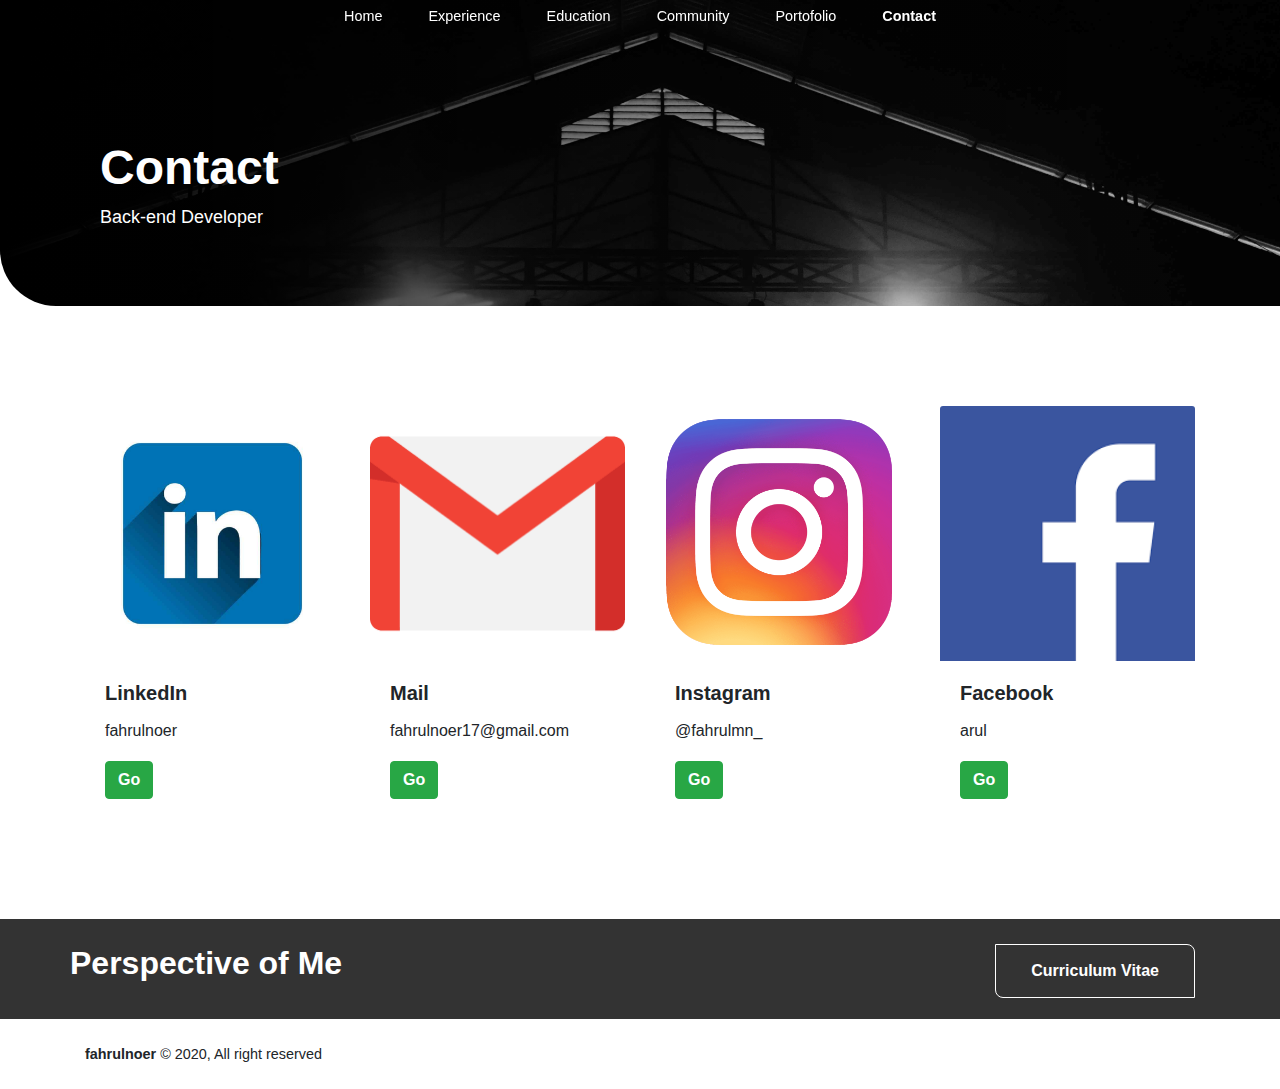
<file: contact.html>
<!DOCTYPE html>
<html lang="en">
    <head>
        <meta charset="utf-8">
        <meta name="viewport" content="width=device-width, initial-scale=1, shrink-to-fit=no">
        <meta name="description" content="">
        <meta name="author" content="">

        <title>Fahrul Noer | Developer</title>

        <!-- Bootstrap core CSS -->
        <link href="vendor/bootstrap/css/bootstrap.min.css" rel="stylesheet">

        <!-- Custom fonts for this template -->
        <link href="https://fonts.googleapis.com/css?family=Orbitron&display=swap" rel="stylesheet">

        <!-- Custom styles for this template -->
        <link href="css/agency.css" rel="stylesheet">
        <link rel="icon" href="/img/header.png">
    </head>
    <body id="page-top">
        
        <!-- Navigation -->
        <nav class="navbar navbar-expand-lg fixed-top" id="mainNav">
            <div class="container">
                <button class="navbar-toggler navbar-toggler-right" type="button" data-toggle="collapse" data-target="#navbarResponsive" aria-controls="navbarResponsive" aria-expanded="false" aria-label="Toggle navigation">
                    Menu
                    <i class="fas fa-bars"></i>
                </button>
                <div class="collapse navbar-collapse" id="navbarResponsive" style="margin-top: -10px">
                    <ul class="navbar-nav mx-auto">
                    <li class="nav-item">
                        <a class="nav-link js-scroll-trigger" href="index.html">Home</a>
                    </li>
                    <li class="nav-item">
                        <a class="nav-link js-scroll-trigger" href="experience.html">Experience</a>
                    </li>
                    <li class="nav-item">
                        <a class="nav-link js-scroll-trigger" href="education.html">Education</a>
                    </li>
                    <li class="nav-item">
                        <a class="nav-link js-scroll-trigger" href="community.html">Community</a>
                    </li>
                    <li class="nav-item">
                        <a class="nav-link js-scroll-trigger" href="portfolio/portofolio.html">Portofolio</a>
                    </li>
                    <li class="nav-item">
                        <a class="nav-link js-scroll-trigger active" href="contact.html">Contact</a>
                    </li>
                    </ul>
                </div>
            </div>
        </nav>

        <!-- Header -->
        <header class="secondhead">
            <div class="container">
            <div class="intro-text col-md-8">
                <div class="intro-heading">Contact</div>
                <div class="intro-desc">Back-end Developer</div>
                <!-- <a class="btn btn-primary btn-xl js-scroll-trigger" href="#services">Tell Me More</a> -->
            </div>
            </div>
        </header>

        <!-- experience -->
        <section class="page-section" id="about">
            <div class="container">
                <div class="row">
                    <div class="col" style="width: 18rem;">
                        <img src="./img/linkedin.jpg" class="card-img-top" alt="img">
                        <div class="card-body">
                            <h5 class="card-title">LinkedIn</h5>
                            <p class="card-text">fahrulnoer</p>
                            <a href="https://www.linkedin.com/in/fahrulnoer/" class="btn btn-success">Go</a>
                        </div>
                    </div>
                    <div class="col" style="width: 18rem;">
                        <img src="./img/gmail.png" class="card-img-top" alt="img">
                        <div class="card-body">
                            <h5 class="card-title">Mail</h5>
                            <p class="card-text">fahrulnoer17@gmail.com</p>
                            <a href="mailto:fahrulnoer17@gmail.com?Subject=subject text" class="btn btn-success">Go</a>
                        </div>
                    </div>
                    <div class="col" style="width: 18rem;">
                        <img src="./img/instagram.png" class="card-img-top" alt="img">
                        <div class="card-body">
                            <h5 class="card-title">Instagram</h5>
                            <p class="card-text">@fahrulmn_</p>
                            <a href="https://www.instagram.com/fahrulmn_/" class="btn btn-success">Go</a>
                        </div>
                    </div>
                    <div class="col" style="width: 18rem;">
                        <img src="./img/facebook.png" class="card-img-top" alt="img">
                        <div class="card-body">
                            <h5 class="card-title">Facebook</h5>
                            <p class="card-text">arul</p>
                            <a href="https://www.facebook.com/albaktari.77" class="btn btn-success">Go</a>
                        </div>
                    </div>
                </div>
            </div>
        </section>

        <!-- Footer -->
        <footer class="footer">
            <div class="footer-head">
                <div class="container">
                <div class="row">
                    <div class="col-md-6">
                    <div class="row">
                        <h2>Perspective of Me</h2>
                    </div>
                    </div>
                    <div class="col-md-6 tobeseller">
                        <a class="btn btn-secondary btn-xl js-scroll-trigger" target="_blank" href="https://drive.google.com/file/d/1erakBC2g-I8mdi00ixQcxDjEsG4sf7b4/view?usp=sharing">Curriculum Vitae</a>
                    </div>
                </div>
                </div>
            </div>
            <div class="container">
            <div class="row">
                <div class="col-md-6">
                <span class="copyright"><b>fahrulnoer</b> &copy; 2020, All right reserved</span>
                </div>
            </div>
            </div>
        </footer>

        <!-- Bootstrap core JavaScript -->
        <script src="vendor/jquery/jquery.min.js"></script>
        <script src="vendor/bootstrap/js/bootstrap.bundle.min.js"></script>

        <!-- Plugin JavaScript -->
        <script src="vendor/jquery-easing/jquery.easing.min.js"></script>

        <!-- Contact form JavaScript -->
        <script src="js/jqBootstrapValidation.js"></script>
        <script src="js/contact_me.js"></script>

        <!-- Custom scripts for this template -->
        <script src="js/agency.min.js"></script>
    </body>
</html>
</file>
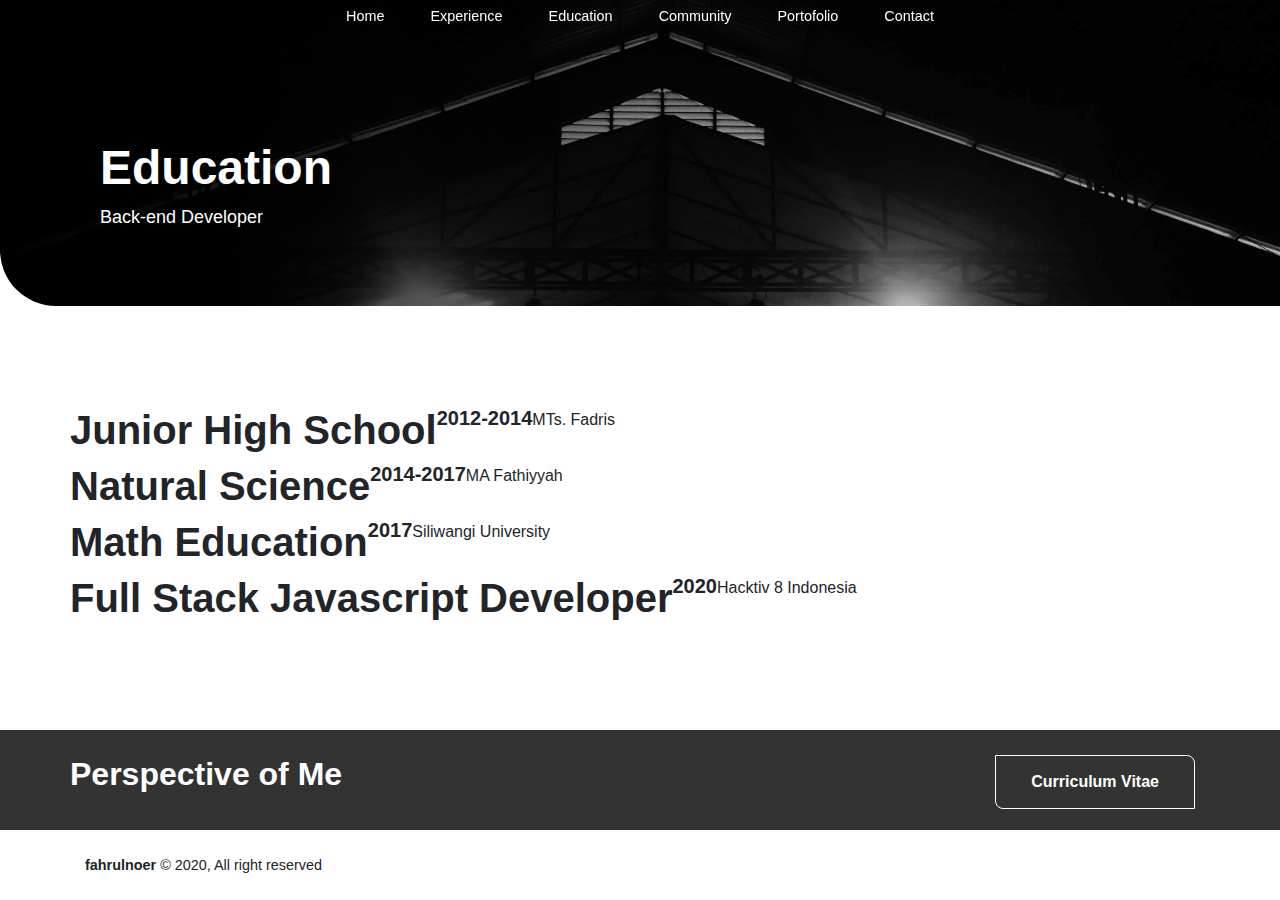
<file: education.html>
<!DOCTYPE html>
<html lang="en">
    <head>
        <meta charset="utf-8">
        <meta name="viewport" content="width=device-width, initial-scale=1, shrink-to-fit=no">
        <meta name="description" content="">
        <meta name="author" content="">

        <title>Fahrul Noer | Developer</title>

        <!-- Bootstrap core CSS -->
        <link href="vendor/bootstrap/css/bootstrap.min.css" rel="stylesheet">

        <!-- Custom fonts for this template -->
        <link href="https://fonts.googleapis.com/css?family=Orbitron&display=swap" rel="stylesheet">

        <!-- Custom styles for this template -->
        <link href="css/agency.css" rel="stylesheet">
        <link rel="icon" href="/img/header.png">
    </head>
    <body id="page-top">
        
        <!-- Navigation -->
        <nav class="navbar navbar-expand-lg fixed-top" id="mainNav">
            <div class="container">
                <button class="navbar-toggler navbar-toggler-right" type="button" data-toggle="collapse" data-target="#navbarResponsive" aria-controls="navbarResponsive" aria-expanded="false" aria-label="Toggle navigation">
                    Menu
                    <i class="fas fa-bars"></i>
                </button>
                <div class="collapse navbar-collapse" id="navbarResponsive" style="margin-top: -10px">
                    <ul class="navbar-nav mx-auto">
                    <li class="nav-item">
                        <a class="nav-link js-scroll-trigger" href="index.html">Home</a>
                    </li>
                    <li class="nav-item">
                        <a class="nav-link js-scroll-trigger" href="experience.html">Experience</a>
                    </li>
                    <li class="nav-item">
                        <a class="nav-link js-scroll-trigger active" href="education.html">Education</a>
                    </li>
                    <li class="nav-item">
                        <a class="nav-link js-scroll-trigger" href="community.html">Community</a>
                    </li>
                    <li class="nav-item">
                        <a class="nav-link js-scroll-trigger" href="portfolio/portofolio.html">Portofolio</a>
                    </li>
                    <li class="nav-item">
                        <a class="nav-link js-scroll-trigger" href="contact.html">Contact</a>
                    </li>
                    </ul>
                </div>
            </div>
        </nav>

        <!-- Header -->
        <header class="secondhead">
            <div class="container">
            <div class="intro-text col-md-8">
                <div class="intro-heading">Education</div>
                <div class="intro-desc">Back-end Developer</div>
                <!-- <a class="btn btn-primary btn-xl js-scroll-trigger" href="#services">Tell Me More</a> -->
            </div>
            </div>
        </header>

        <!-- experience -->
        <section class="page-section" id="about">
            <div class="container">
                <div class="row">
                    <h1>Junior High School</h1>
                    <h5>2012-2014</h5>
                    <p>MTs. Fadris</p>
                </div>
                <div class="row">
                    <h1>Natural Science</h1>
                    <h5>2014-2017</h5>
                    <p>MA Fathiyyah</p>
                </div>
                <div class="row">
                    <h1>Math Education</h1>
                    <h5>2017</h5>
                    <p>Siliwangi University</p>
                </div>
                <div class="row">
                    <h1>Full Stack Javascript Developer</h1>
                    <h5>2020</h5>
                    <p>Hacktiv 8 Indonesia</p>
                </div>
            </div>
        </section>

        <!-- Footer -->
        <footer class="footer">
            <div class="footer-head">
                <div class="container">
                <div class="row">
                    <div class="col-md-6">
                    <div class="row">
                        <h2>Perspective of Me</h2>
                    </div>
                    </div>
                    <div class="col-md-6 tobeseller">
                        <a class="btn btn-secondary btn-xl js-scroll-trigger" target="_blank" href="https://drive.google.com/file/d/1erakBC2g-I8mdi00ixQcxDjEsG4sf7b4/view?usp=sharing">Curriculum Vitae</a>
                    </div>
                </div>
                </div>
            </div>
            <div class="container">
            <div class="row">
                <div class="col-md-6">
                <span class="copyright"><b>fahrulnoer</b> &copy; 2020, All right reserved</span>
                </div>
            </div>
            </div>
        </footer>

        <!-- Bootstrap core JavaScript -->
        <script src="vendor/jquery/jquery.min.js"></script>
        <script src="vendor/bootstrap/js/bootstrap.bundle.min.js"></script>

        <!-- Plugin JavaScript -->
        <script src="vendor/jquery-easing/jquery.easing.min.js"></script>

        <!-- Contact form JavaScript -->
        <script src="js/jqBootstrapValidation.js"></script>
        <script src="js/contact_me.js"></script>

        <!-- Custom scripts for this template -->
        <script src="js/agency.min.js"></script>
    </body>
</html>
</file>
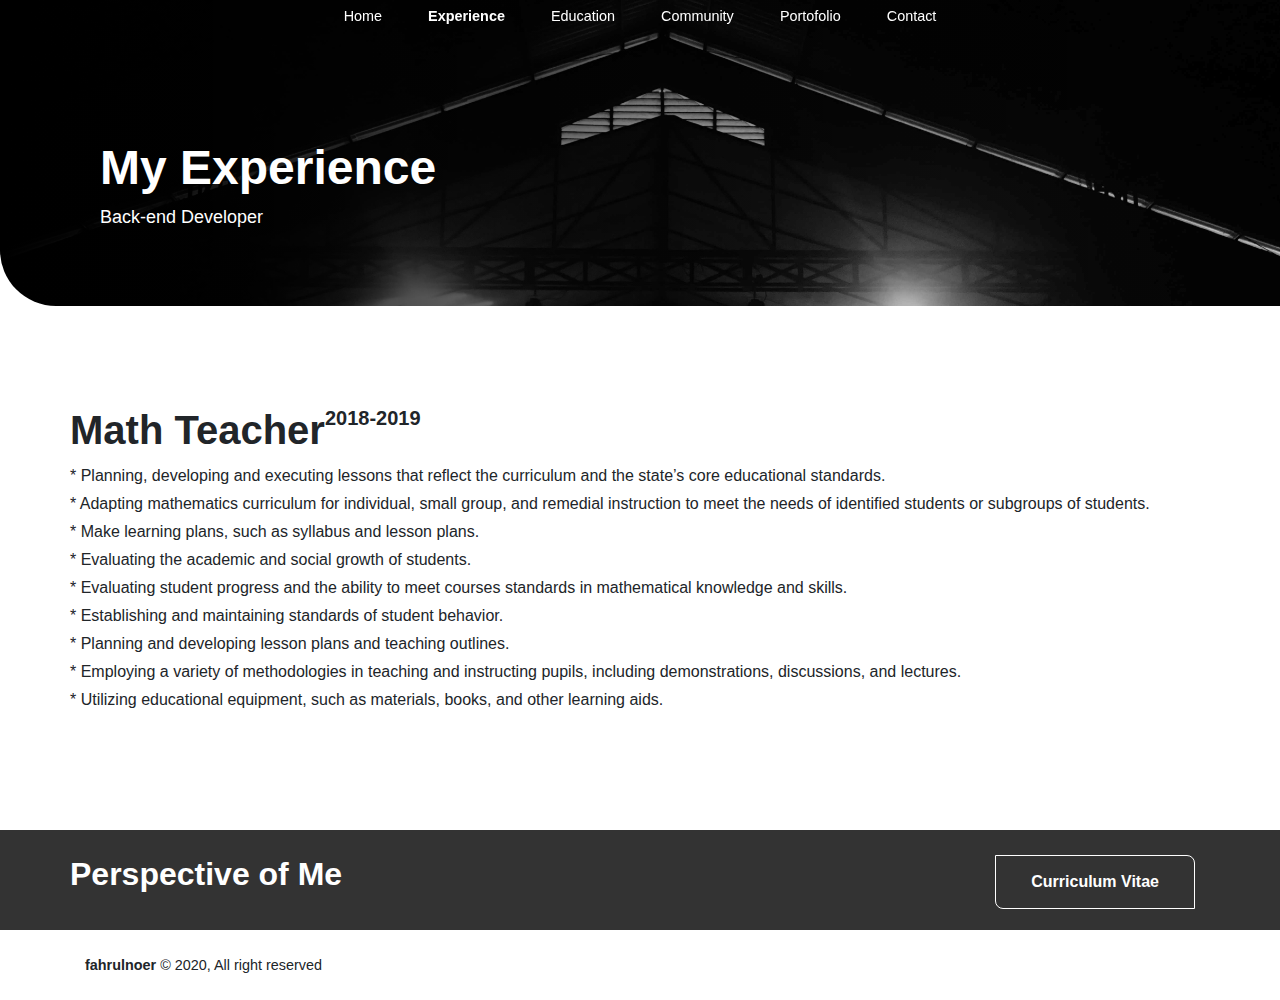
<file: experience.html>
<!DOCTYPE html>
<html lang="en">
    <head>
        <meta charset="utf-8">
        <meta name="viewport" content="width=device-width, initial-scale=1, shrink-to-fit=no">
        <meta name="description" content="">
        <meta name="author" content="">

        <title>Fahrul Noer | Developer</title>

        <!-- Bootstrap core CSS -->
        <link href="vendor/bootstrap/css/bootstrap.min.css" rel="stylesheet">

        <!-- Custom fonts for this template -->
        <link href="https://fonts.googleapis.com/css?family=Orbitron&display=swap" rel="stylesheet">

        <!-- Custom styles for this template -->
        <link href="css/agency.css" rel="stylesheet">
        <link rel="icon" href="/img/header.png">
    </head>
    <body id="page-top">
        
        <!-- Navigation -->
        <nav class="navbar navbar-expand-lg fixed-top" id="mainNav">
            <div class="container">
                <button class="navbar-toggler navbar-toggler-right" type="button" data-toggle="collapse" data-target="#navbarResponsive" aria-controls="navbarResponsive" aria-expanded="false" aria-label="Toggle navigation">
                    Menu
                    <i class="fas fa-bars"></i>
                </button>
                <div class="collapse navbar-collapse" id="navbarResponsive" style="margin-top: -10px">
                    <ul class="navbar-nav mx-auto">
                    <li class="nav-item">
                        <a class="nav-link js-scroll-trigger" href="index.html">Home</a>
                    </li>
                    <li class="nav-item">
                        <a class="nav-link js-scroll-trigger active" href="experience.html">Experience</a>
                    </li>
                    <li class="nav-item">
                        <a class="nav-link js-scroll-trigger" href="education.html">Education</a>
                    </li>
                    <li class="nav-item">
                        <a class="nav-link js-scroll-trigger" href="community.html">Community</a>
                    </li>
                    <li class="nav-item">
                        <a class="nav-link js-scroll-trigger" href="portfolio/portofolio.html">Portofolio</a>
                    </li>
                    <li class="nav-item">
                        <a class="nav-link js-scroll-trigger" href="contact.html">Contact</a>
                    </li>
                    </ul>
                </div>
            </div>
        </nav>

        <!-- Header -->
        <header class="secondhead">
            <div class="container">
            <div class="intro-text col-md-8">
                <div class="intro-heading">My Experience</div>
                <div class="intro-desc">Back-end Developer</div>
                <!-- <a class="btn btn-primary btn-xl js-scroll-trigger" href="#services">Tell Me More</a> -->
            </div>
            </div>
        </header>

        <!-- experience -->
        <section class="page-section" id="about">
            <div class="container">
                <div class="row">
                    <h1>Math Teacher</h1>
                    <h5>2018-2019</h5>
                    <p>
                        * Planning, developing and executing lessons that reﬂect the curriculum    and the state’s core educational standards.
                        <br>* Adapting mathematics curriculum for individual, small group, and remedial instruction to meet the needs of identiﬁed students or subgroups of students.
                        <br>* Make learning plans, such as syllabus and lesson plans.
                        <br>* Evaluating the academic and social growth of students.
                        <br>* Evaluating student progress and the ability to meet courses standards in mathematical knowledge and skills.
                        <br>* Establishing and maintaining standards of student behavior.
                        <br>* Planning and developing lesson plans and teaching outlines.
                        <br>* Employing a variety of methodologies in teaching and instructing pupils, including demonstrations, discussions, and lectures.
                        <br>* Utilizing educational equipment, such as materials, books, and other learning aids.
                    </p>
                </div>
            </div>
        </section>

        <!-- Footer -->
        <footer class="footer">
            <div class="footer-head">
                <div class="container">
                <div class="row">
                    <div class="col-md-6">
                    <div class="row">
                        <h2>Perspective of Me</h2>
                    </div>
                    </div>
                    <div class="col-md-6 tobeseller">
                        <a class="btn btn-secondary btn-xl js-scroll-trigger" target="_blank" href="https://drive.google.com/file/d/1erakBC2g-I8mdi00ixQcxDjEsG4sf7b4/view?usp=sharing">Curriculum Vitae</a>
                    </div>
                </div>
                </div>
            </div>
            <div class="container">
            <div class="row">
                <div class="col-md-6">
                <span class="copyright"><b>fahrulnoer</b> &copy; 2020, All right reserved</span>
                </div>
            </div>
            </div>
        </footer>

        <!-- Bootstrap core JavaScript -->
        <script src="vendor/jquery/jquery.min.js"></script>
        <script src="vendor/bootstrap/js/bootstrap.bundle.min.js"></script>

        <!-- Plugin JavaScript -->
        <script src="vendor/jquery-easing/jquery.easing.min.js"></script>

        <!-- Contact form JavaScript -->
        <script src="js/jqBootstrapValidation.js"></script>
        <script src="js/contact_me.js"></script>

        <!-- Custom scripts for this template -->
        <script src="js/agency.min.js"></script>
    </body>
</html>
</file>
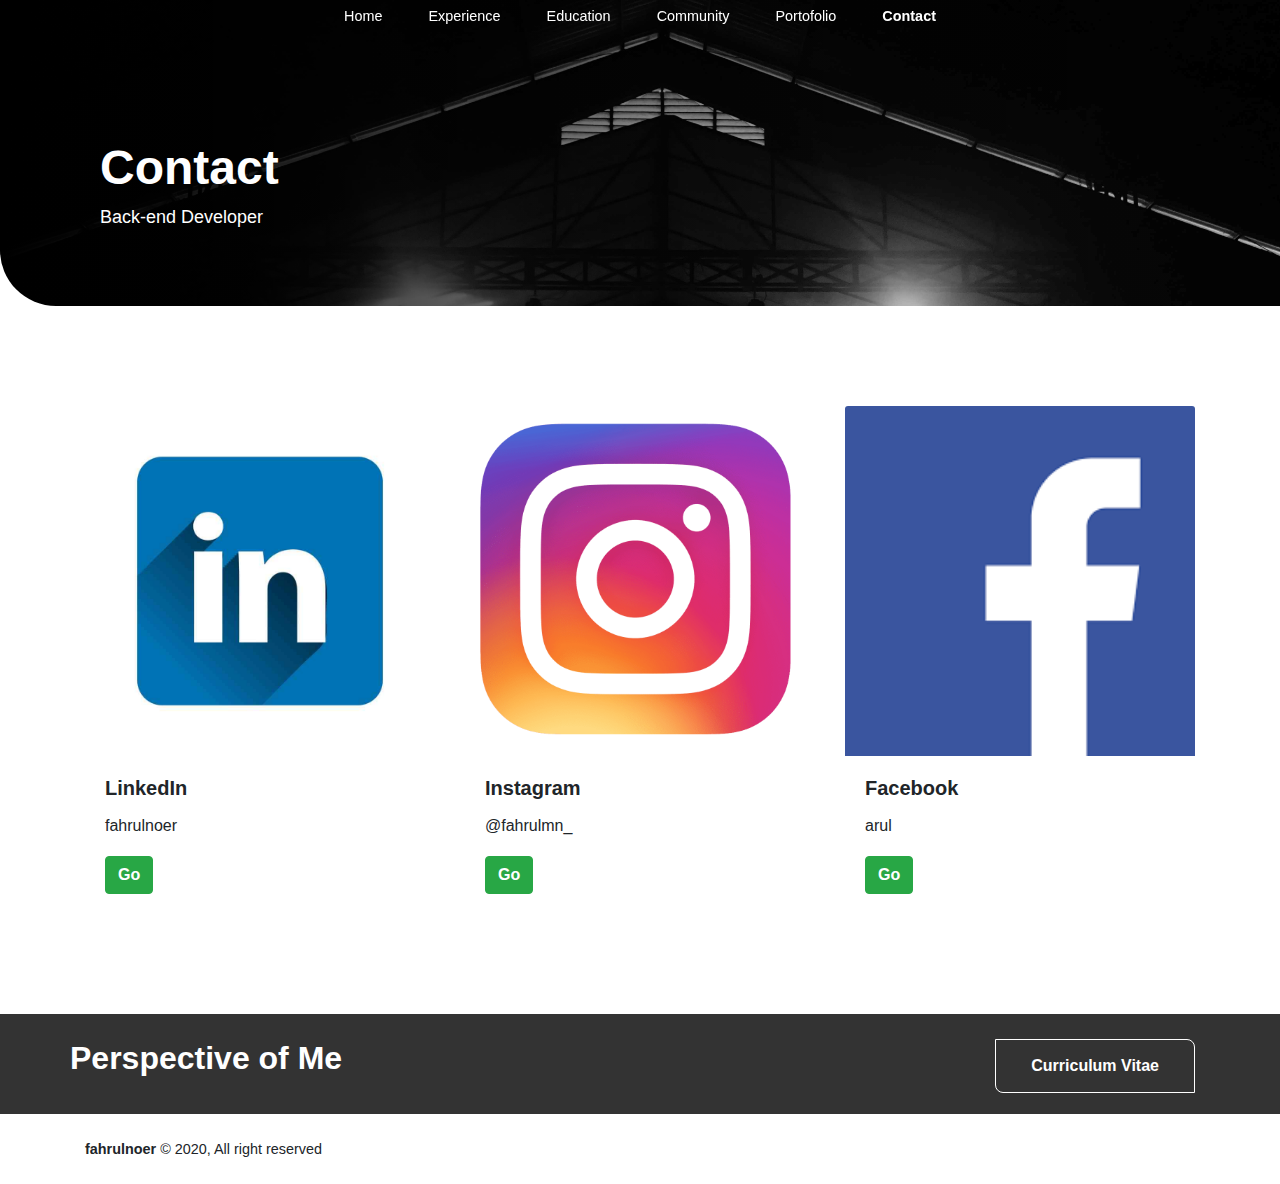
<file: public/contact.html>
<!DOCTYPE html>
<html lang="en">
    <head>
        <meta charset="utf-8">
        <meta name="viewport" content="width=device-width, initial-scale=1, shrink-to-fit=no">
        <meta name="description" content="">
        <meta name="author" content="">

        <title>Fahrul Noer | Developer</title>

        <!-- Bootstrap core CSS -->
        <link href="vendor/bootstrap/css/bootstrap.min.css" rel="stylesheet">

        <!-- Custom fonts for this template -->
        <link href="https://fonts.googleapis.com/css?family=Orbitron&display=swap" rel="stylesheet">

        <!-- Custom styles for this template -->
        <link href="css/agency.css" rel="stylesheet">
        <link rel="icon" href="/img/header.png">
    </head>
    <body id="page-top">
        
        <!-- Navigation -->
        <nav class="navbar navbar-expand-lg fixed-top" id="mainNav">
            <div class="container">
                <button class="navbar-toggler navbar-toggler-right" type="button" data-toggle="collapse" data-target="#navbarResponsive" aria-controls="navbarResponsive" aria-expanded="false" aria-label="Toggle navigation">
                    Menu
                    <i class="fas fa-bars"></i>
                </button>
                <div class="collapse navbar-collapse" id="navbarResponsive" style="margin-top: -10px">
                    <ul class="navbar-nav mx-auto">
                    <li class="nav-item">
                        <a class="nav-link js-scroll-trigger" href="index.html">Home</a>
                    </li>
                    <li class="nav-item">
                        <a class="nav-link js-scroll-trigger" href="experience.html">Experience</a>
                    </li>
                    <li class="nav-item">
                        <a class="nav-link js-scroll-trigger" href="education.html">Education</a>
                    </li>
                    <li class="nav-item">
                        <a class="nav-link js-scroll-trigger" href="community.html">Community</a>
                    </li>
                    <li class="nav-item">
                        <a class="nav-link js-scroll-trigger" href="portfolio/portofolio.html">Portofolio</a>
                    </li>
                    <li class="nav-item">
                        <a class="nav-link js-scroll-trigger active" href="contact.html">Contact</a>
                    </li>
                    </ul>
                </div>
            </div>
        </nav>

        <!-- Header -->
        <header class="secondhead">
            <div class="container">
            <div class="intro-text col-md-8">
                <div class="intro-heading">Contact</div>
                <div class="intro-desc">Back-end Developer</div>
                <!-- <a class="btn btn-primary btn-xl js-scroll-trigger" href="#services">Tell Me More</a> -->
            </div>
            </div>
        </header>

        <!-- experience -->
        <section class="page-section" id="about">
            <div class="container">
                <div class="row">
                    <div class="col" style="width: 18rem;">
                        <img src="./img/linkedin.jpg" class="card-img-top" alt="img">
                        <div class="card-body">
                            <h5 class="card-title">LinkedIn</h5>
                            <p class="card-text">fahrulnoer</p>
                            <a href="https://www.linkedin.com/in/fahrulnoer/" class="btn btn-success">Go</a>
                        </div>
                    </div>
                    <div class="col" style="width: 18rem;">
                        <img src="./img/instagram.png" class="card-img-top" alt="img">
                        <div class="card-body">
                            <h5 class="card-title">Instagram</h5>
                            <p class="card-text">@fahrulmn_</p>
                            <a href="https://www.instagram.com/fahrulmn_/" class="btn btn-success">Go</a>
                        </div>
                    </div>
                    <div class="col" style="width: 18rem;">
                        <img src="./img/facebook.png" class="card-img-top" alt="img">
                        <div class="card-body">
                            <h5 class="card-title">Facebook</h5>
                            <p class="card-text">arul</p>
                            <a href="https://www.facebook.com/albaktari.77" class="btn btn-success">Go</a>
                        </div>
                    </div>
                </div>
            </div>
        </section>

        <!-- Footer -->
        <footer class="footer">
            <div class="footer-head">
                <div class="container">
                <div class="row">
                    <div class="col-md-6">
                    <div class="row">
                        <h2>Perspective of Me</h2>
                    </div>
                    </div>
                    <div class="col-md-6 tobeseller">
                        <a class="btn btn-secondary btn-xl js-scroll-trigger" target="_blank" href="https://drive.google.com/file/d/1erakBC2g-I8mdi00ixQcxDjEsG4sf7b4/view?usp=sharing">Curriculum Vitae</a>
                    </div>
                </div>
                </div>
            </div>
            <div class="container">
            <div class="row">
                <div class="col-md-6">
                <span class="copyright"><b>fahrulnoer</b> &copy; 2020, All right reserved</span>
                </div>
            </div>
            </div>
        </footer>

        <!-- Bootstrap core JavaScript -->
        <script src="vendor/jquery/jquery.min.js"></script>
        <script src="vendor/bootstrap/js/bootstrap.bundle.min.js"></script>

        <!-- Plugin JavaScript -->
        <script src="vendor/jquery-easing/jquery.easing.min.js"></script>

        <!-- Contact form JavaScript -->
        <script src="js/jqBootstrapValidation.js"></script>
        <script src="js/contact_me.js"></script>

        <!-- Custom scripts for this template -->
        <script src="js/agency.min.js"></script>
    </body>
</html>
</file>
<file: css/agency.css>
/*!
 * Start Bootstrap - Agency v5.2.2 (https://startbootstrap.com/template-overviews/agency)
 * Copyright 2013-2019 Start Bootstrap
 * Licensed under MIT (https://github.com/BlackrockDigital/startbootstrap-agency/blob/master/LICENSE)
 */

body {
  overflow-x: hidden;
  font-family: 'Roboto Slab', -apple-system, BlinkMacSystemFont, 'Segoe UI', Roboto, 'Helvetica Neue', Arial, sans-serif, 'Apple Color Emoji', 'Segoe UI Emoji', 'Segoe UI Symbol', 'Noto Color Emoji';
}

p {
  line-height: 1.75;
}

a {
  color: #d9d9d9;
}

a:hover {
  color: #F8D642;
}

.text-primary {
  color: #d9d9d9 !important;
}

h1,
h2,
h3,
h4,
h5,
h6 {
  font-weight: 700;
  font-family: 'Montserrat', -apple-system, BlinkMacSystemFont, 'Segoe UI', Roboto, 'Helvetica Neue', Arial, sans-serif, 'Apple Color Emoji', 'Segoe UI Emoji', 'Segoe UI Symbol', 'Noto Color Emoji';
}

.page-section {
  padding: 100px 0;
}

.page-section h2.section-heading {
  font-size: 48px;
  margin-top: 0;
  margin-bottom: 8px;
  color: #262626;
}

.page-section h3.section-subheading {
  font-size: 18px;
  font-weight: normal;
  font-style: normal;
  text-transform: none;
  line-height: 1.5;
  color: #858585;
  margin-bottom: 56px;
  font-family: 'Montserrat', -apple-system, BlinkMacSystemFont, 'Segoe UI', Roboto, 'Helvetica Neue', Arial, sans-serif, 'Apple Color Emoji', 'Segoe UI Emoji', 'Segoe UI Symbol', 'Noto Color Emoji';
}

.page-section h3.section-subheading.left {
  text-align: left;
}

.vertical-center {
  display: flex;
  justify-content: center;
  flex-direction: column;
}

.line-right {
  display: flex;
  justify-content: flex-end;
}

.line-left {
  display: flex;
}

@media (min-width: 768px) {
  section {
    padding: 150px 0;
  }
}

::-moz-selection {
  background: #d9d9d9;
  text-shadow: none;
}

::selection {
  background: #d9d9d9;
  text-shadow: none;
}

img::-moz-selection {
  background: transparent;
}

img::selection {
  background: transparent;
}

img::-moz-selection {
  background: transparent;
}

.btn {
  font-family: 'Montserrat', -apple-system, BlinkMacSystemFont, 'Segoe UI', Roboto, 'Helvetica Neue', Arial, sans-serif, 'Apple Color Emoji', 'Segoe UI Emoji', 'Segoe UI Symbol', 'Noto Color Emoji';
  font-weight: 700;
}

.btn-xl {
  font-size: 16px;
  padding: 14px 35px;
  border-radius: 0;
  border-top-right-radius: 8px;
  border-bottom-left-radius: 8px;
}


.btn-primary {
  color: #fff;
  background-color: #d9d9d9;
  border-color: #d9d9d9;
}

.btn-primary:active, .btn-primary:focus, .btn-primary:hover {
  background-color: #fec810 !important;
  border-color: #fec810 !important;
  color: white;
}

.btn-primary:active, .btn-primary:focus {
  box-shadow: 0 0 0 0.2rem rgba(254, 209, 55, 0.5) !important;
}

.btn-secondary {
  color: #ffffff;
  background-color: transparent;
  border-color: #ffffff;
}

.btn-secondary:active, .btn-secondary:focus, .btn-secondary:hover {
  background-color: #fec810 !important;
  border-color: #fec810 !important;
  color: white;
}

.btn-secondary:active, .btn-secondary:focus {
  box-shadow: 0 0 0 0.2rem rgba(254, 209, 55, 0.5) !important;
}

#mainNav {
  background-color: #212529;
}

#mainNav .navbar-toggler {
  font-size: 12px;
  right: 0;
  padding: 13px;
  text-transform: uppercase;
  color: white;
  border: 0;
  background-color: #000000;
  font-family: 'Montserrat', -apple-system, BlinkMacSystemFont, 'Segoe UI', Roboto, 'Helvetica Neue', Arial, sans-serif, 'Apple Color Emoji', 'Segoe UI Emoji', 'Segoe UI Symbol', 'Noto Color Emoji';
}

#mainNav .navbar-brand {
  color: #d9d9d9;
  font-family: 'Kaushan Script', -apple-system, BlinkMacSystemFont, 'Segoe UI', Roboto, 'Helvetica Neue', Arial, sans-serif, 'Apple Color Emoji', 'Segoe UI Emoji', 'Segoe UI Symbol', 'Noto Color Emoji';
  padding-top: 0;
}

#mainNav .navbar-brand.active, #mainNav .navbar-brand:active, #mainNav .navbar-brand:focus, #mainNav .navbar-brand:hover {
  color: #fec503;
}

#mainNav .navbar-nav .nav-item .nav-link {
  font-size: 90%;
  font-weight: normal;
  padding: 0.75em 0;
  letter-spacing: normal;
  color: white;
  font-family: 'Montserrat', -apple-system, BlinkMacSystemFont, 'Segoe UI', Roboto, 'Helvetica Neue', Arial, sans-serif, 'Apple Color Emoji', 'Segoe UI Emoji', 'Segoe UI Symbol', 'Noto Color Emoji';
}

#mainNav .navbar-nav .nav-item .nav-link.active, #mainNav .navbar-nav .nav-item .nav-link:hover {
  font-weight: bold; 
}

#mainNav.navbar-shrink .navbar-nav .nav-item .nav-link.active, #mainNav .navbar-nav .nav-item .nav-link:hover {
  border-top: 2px solid #d9d9d9;
  padding-top: 10px;
}

#mainNav.navbar-shrink .navbar-nav .nav-item .nav-link {
  color: white;
}

@media (min-width: 992px) {
  #mainNav {
    padding-top: 0px;
    padding-bottom: 25px;
    transition: padding-top 0.3s, padding-bottom 0.3s;
    border: none;
    background-color: transparent;
  }
  #mainNav .navbar-brand {
    font-size: 1.75em;
    transition: all 0.3s;
  }
  #mainNav .navbar-nav .nav-item .nav-link {
    padding: 1.1em 1.6em !important;
  }
  #mainNav.navbar-shrink {
    padding-top: 0;
    padding-bottom: 0;
    background-color: #212529;
    box-shadow: 0 10px 46px 0 rgba(0, 0, 0, 0.08);
  }
  #mainNav.navbar-shrink .navbar-brand {
    font-size: 1.25em;
    margin-bottom: -12px;
    /* padding: 0 0 12px 0; */
  }
}

header.masthead {
  height: 800px;
  color: white;
  background-image: linear-gradient(to left, rgba(0, 0, 0, 0), #000000), url("../img/About\ The\ Stage.png");
  background-repeat: no-repeat;
  background-attachment: scroll;
  background-position: center center;
  background-size: cover;
  border-bottom-left-radius: 100px;
}

header.masthead .intro-text {
  text-align: center;
  padding-top: 150px;
}

header.masthead .intro-text .intro-lead-in {
  font-size: 22px;
  font-style: italic;
  line-height: 22px;
  margin-bottom: 25px;
  font-family: 'Droid Serif', -apple-system, BlinkMacSystemFont, 'Segoe UI', Roboto, 'Helvetica Neue', Arial, sans-serif, 'Apple Color Emoji', 'Segoe UI Emoji', 'Segoe UI Symbol', 'Noto Color Emoji';
}

header.masthead .intro-text .intro-desc {
  font-size: 18px;
  font-style: normal;
  line-height: 1.5;
  margin-bottom: 48px;
  font-family: 'Montserrat', -apple-system, BlinkMacSystemFont, 'Segoe UI', Roboto, 'Helvetica Neue', Arial, sans-serif, 'Apple Color Emoji', 'Segoe UI Emoji', 'Segoe UI Symbol', 'Noto Color Emoji';
}

header.masthead .intro-text .intro-heading {
  font-size: 50px;
  font-weight: 700;
  margin-bottom: 25px;
  font-family: 'Montserrat', -apple-system, BlinkMacSystemFont, 'Segoe UI', Roboto, 'Helvetica Neue', Arial, sans-serif, 'Apple Color Emoji', 'Segoe UI Emoji', 'Segoe UI Symbol', 'Noto Color Emoji';
}

@media (min-width: 768px) {
  header.masthead .intro-text {
    padding-top: 300px;
    padding-bottom: 200px;
  }
  header.masthead .intro-text .intro-lead-in {
    font-size: 40px;
    font-style: italic;
    line-height: 40px;
    margin-bottom: 25px;
    font-family: 'Droid Serif', -apple-system, BlinkMacSystemFont, 'Segoe UI', Roboto, 'Helvetica Neue', Arial, sans-serif, 'Apple Color Emoji', 'Segoe UI Emoji', 'Segoe UI Symbol', 'Noto Color Emoji';
  }
  header.masthead .intro-text .intro-desc {
    font-size: 18px;
    font-style: normal;
    line-height: 1.5;
    margin-bottom: 48px;
    font-family: 'Montserrat', -apple-system, BlinkMacSystemFont, 'Segoe UI', Roboto, 'Helvetica Neue', Arial, sans-serif, 'Apple Color Emoji', 'Segoe UI Emoji', 'Segoe UI Symbol', 'Noto Color Emoji';
  }
  header.masthead .intro-text .intro-heading {
    font-size: 48px;
    font-weight: bold;
    line-height: normal;
    font-family: 'Montserrat', -apple-system, BlinkMacSystemFont, 'Segoe UI', Roboto, 'Helvetica Neue', Arial, sans-serif, 'Apple Color Emoji', 'Segoe UI Emoji', 'Segoe UI Symbol', 'Noto Color Emoji';
  }
}

header.secondhead {
  height: 306px;
  padding-top: 132px;
  color: white;
  background-image: linear-gradient(to left, rgba(0, 0, 0, 0), #000000), url("../img/header.png");
  background-repeat: no-repeat;
  background-size: cover;
  border-bottom-left-radius: 56px;
}

header.masthead .intro-text .intro-lead-in {
  font-size: 22px;
  font-style: italic;
  line-height: 22px;
  margin-bottom: 25px;
  font-family: 'Droid Serif', -apple-system, BlinkMacSystemFont, 'Segoe UI', Roboto, 'Helvetica Neue', Arial, sans-serif, 'Apple Color Emoji', 'Segoe UI Emoji', 'Segoe UI Symbol', 'Noto Color Emoji';
}

header.secondhead .intro-text .intro-desc {
  text-align: left;
  font-size: 18px;
  font-style: normal;
  line-height: 1.5;
  margin-bottom: 48px;
  font-family: 'Montserrat', -apple-system, BlinkMacSystemFont, 'Segoe UI', Roboto, 'Helvetica Neue', Arial, sans-serif, 'Apple Color Emoji', 'Segoe UI Emoji', 'Segoe UI Symbol', 'Noto Color Emoji';
}

header.secondhead .intro-text .intro-heading {
  font-size: 48px;
  font-weight: 700;
  text-align: left;
  font-family: 'Montserrat', -apple-system, BlinkMacSystemFont, 'Segoe UI', Roboto, 'Helvetica Neue', Arial, sans-serif, 'Apple Color Emoji', 'Segoe UI Emoji', 'Segoe UI Symbol', 'Noto Color Emoji';
}

.service-heading {
  margin: 15px 0;
  text-transform: none;
}

#about h2.section-heading {
  text-align: left;
}

#menu .menu-item {
  right: 0;
  margin: 0 0 15px;
  border-top-right-radius: 8px;
  border-bottom-left-radius: 8px;
}

#menu .menu-item .menu-link {
  position: relative;
  display: block;
  max-width: 400px;
  margin: 0 auto;
  cursor: pointer;
}

#menu .menu-item .menu-link .menu-hover {
  position: absolute;
  width: 100%;
  height: 100%;
  transition: all ease 0.5s;
  opacity: 0;
  background: #F8D642;
  border-top-right-radius: 18px;
  border-bottom-left-radius: 18px;
}

#menu .menu-item .menu-link .menu-hover:hover {
  opacity: 1;
}

#menu .menu-item .menu-link .menu-hover .menu-hover-content {
  font-size: 20px;
  position: absolute;
  top: 50%;
  width: 100%;
  height: 20px;
  margin-top: -12px;
  text-align: center;
  color: white;
}

#menu .menu-item .menu-link .menu-hover .menu-hover-content i {
  margin-top: -12px;
}

#menu .menu-item .menu-link .menu-hover .menu-hover-content h3,
#menu .menu-item .menu-link .menu-hover .menu-hover-content h4 {
  margin: 0;
}

#menu .menu-item .menu-caption {
  max-width: 400px;
  margin: 0 auto;
  padding: 25px;
  text-align: center;
}

#menu .menu-item .menu-caption h4 {
  margin: 0;
  text-transform: none;
}

#menu .menu-item .menu-caption p {
  font-size: 14px;
  margin: 0;
  color: #858585;
  font-family: 'Montserrat', -apple-system, BlinkMacSystemFont, 'Segoe UI', Roboto, 'Helvetica Neue', Arial, sans-serif, 'Apple Color Emoji', 'Segoe UI Emoji', 'Segoe UI Symbol', 'Noto Color Emoji';
}

#menu * {
  z-index: 2;
}

@media (min-width: 767px) {
  #menu .menu-item {
    margin: 0 0 30px;
  }
}

.menu-modal .modal-dialog {
  margin: 1rem;
  max-width: 100vw;
}

.menu-modal .modal-content {
  padding: 100px 0;
  text-align: center;
}

.menu-modal .modal-content h2 {
  font-size: 3em;
  margin-bottom: 15px;
}

.menu-modal .modal-content p {
  margin-bottom: 30px;
}

.menu-modal .modal-content p.item-intro {
  font-size: 16px;
  font-style: italic;
  margin: 20px 0 30px;
  font-family: 'Droid Serif', -apple-system, BlinkMacSystemFont, 'Segoe UI', Roboto, 'Helvetica Neue', Arial, sans-serif, 'Apple Color Emoji', 'Segoe UI Emoji', 'Segoe UI Symbol', 'Noto Color Emoji';
}

.menu-modal .modal-content ul.list-inline {
  margin-top: 0;
  margin-bottom: 30px;
}

.menu-modal .modal-content img {
  margin-bottom: 30px;
}

.menu-modal .modal-content button {
  cursor: pointer;
}

.menu-modal .close-modal {
  position: absolute;
  top: 25px;
  right: 25px;
  width: 75px;
  height: 75px;
  cursor: pointer;
  background-color: transparent;
}

.menu-modal .close-modal:hover {
  opacity: 0.3;
}

.menu-modal .close-modal .lr {
  /* Safari and Chrome */
  z-index: 1051;
  width: 1px;
  height: 75px;
  margin-left: 35px;
  /* IE 9 */
  transform: rotate(45deg);
  background-color: #212529;
}

.menu-modal .close-modal .lr .rl {
  /* Safari and Chrome */
  z-index: 1052;
  width: 1px;
  height: 75px;
  /* IE 9 */
  transform: rotate(90deg);
  background-color: #212529;
}

.menu-image {
  border-top-right-radius: 18px;
  border-bottom-left-radius: 18px;
}

#store {
  padding: 0 !important;
}

#store .store-item {
  color: #fff;
  padding: 145px 80px 30px 249px;
  background-image: linear-gradient(to left, rgba(0, 0, 0, 0), #000000), url("../img/store/store1.png");
  background-repeat: no-repeat;
  background-size: cover;
  margin: 8px;
}

#store .store-item p {
  font-size: 16px;
  font-family: 'Montserrat', -apple-system, BlinkMacSystemFont, 'Segoe UI', Roboto, 'Helvetica Neue', Arial, sans-serif, 'Apple Color Emoji', 'Segoe UI Emoji', 'Segoe UI Symbol', 'Noto Color Emoji';
  margin-bottom: 35px;
}

#store .store-item .store-button {
  text-align: right;
}

#store .store-item a {
  font-family: 'Montserrat', -apple-system, BlinkMacSystemFont, 'Segoe UI', Roboto, 'Helvetica Neue', Arial, sans-serif, 'Apple Color Emoji', 'Segoe UI Emoji', 'Segoe UI Symbol', 'Noto Color Emoji';
  font-weight: bold;
}

.row.no-gutters {
  margin-right: 0;
  margin-left: 0;

  & > [class^="col-"],
  & > [class*=" col-"] {
    padding-right: 0;
    padding-left: 0;
  }
}

.timeline {
  position: relative;
  padding: 0;
  list-style: none;
}

.timeline:before {
  position: absolute;
  top: 0;
  bottom: 0;
  left: 40px;
  width: 2px;
  margin-left: -1.5px;
  content: '';
  background-color: #e9ecef;
}

.timeline > li {
  position: relative;
  min-height: 50px;
  margin-bottom: 50px;
}

.timeline > li:after, .timeline > li:before {
  display: table;
  content: ' ';
}

.timeline > li:after {
  clear: both;
}

.timeline > li .timeline-panel {
  position: relative;
  float: right;
  width: 100%;
  padding: 0 20px 0 100px;
  text-align: left;
}

.timeline > li .timeline-panel:before {
  right: auto;
  left: -15px;
  border-right-width: 15px;
  border-left-width: 0;
}

.timeline > li .timeline-panel:after {
  right: auto;
  left: -14px;
  border-right-width: 14px;
  border-left-width: 0;
}

.timeline > li .timeline-image {
  position: absolute;
  z-index: 100;
  left: 0;
  width: 80px;
  height: 80px;
  margin-left: 0;
  text-align: center;
  color: white;
  border: 7px solid #e9ecef;
  border-radius: 100%;
  background-color: #d9d9d9;
}

.timeline > li .timeline-image h4 {
  font-size: 10px;
  line-height: 14px;
  margin-top: 12px;
}

.timeline > li.timeline-inverted > .timeline-panel {
  float: right;
  padding: 0 20px 0 100px;
  text-align: left;
}

.timeline > li.timeline-inverted > .timeline-panel:before {
  right: auto;
  left: -15px;
  border-right-width: 15px;
  border-left-width: 0;
}

.timeline > li.timeline-inverted > .timeline-panel:after {
  right: auto;
  left: -14px;
  border-right-width: 14px;
  border-left-width: 0;
}

.timeline > li:last-child {
  margin-bottom: 0;
}

.timeline .timeline-heading h4 {
  margin-top: 0;
  color: inherit;
}

.timeline .timeline-heading h4.subheading {
  text-transform: none;
}

.timeline .timeline-body > ul,
.timeline .timeline-body > p {
  margin-bottom: 0;
}

@media (min-width: 768px) {
  .timeline:before {
    left: 50%;
  }
  .timeline > li {
    min-height: 100px;
    margin-bottom: 100px;
  }
  .timeline > li .timeline-panel {
    float: left;
    width: 41%;
    padding: 0 20px 20px 30px;
    text-align: right;
  }
  .timeline > li .timeline-image {
    left: 50%;
    width: 100px;
    height: 100px;
    margin-left: -50px;
  }
  .timeline > li .timeline-image h4 {
    font-size: 13px;
    line-height: 18px;
    margin-top: 16px;
  }
  .timeline > li.timeline-inverted > .timeline-panel {
    float: right;
    padding: 0 30px 20px 20px;
    text-align: left;
  }
}

@media (min-width: 992px) {
  .timeline > li {
    min-height: 150px;
  }
  .timeline > li .timeline-panel {
    padding: 0 20px 20px;
  }
  .timeline > li .timeline-image {
    width: 150px;
    height: 150px;
    margin-left: -75px;
  }
  .timeline > li .timeline-image h4 {
    font-size: 18px;
    line-height: 26px;
    margin-top: 30px;
  }
  .timeline > li.timeline-inverted > .timeline-panel {
    padding: 0 20px 20px;
  }
}

@media (min-width: 1200px) {
  .timeline > li {
    min-height: 170px;
  }
  .timeline > li .timeline-panel {
    padding: 0 20px 20px 100px;
  }
  .timeline > li .timeline-image {
    width: 170px;
    height: 170px;
    margin-left: -85px;
  }
  .timeline > li .timeline-image h4 {
    margin-top: 40px;
  }
  .timeline > li.timeline-inverted > .timeline-panel {
    padding: 0 100px 20px 20px;
  }
}

.team-member {
  margin-bottom: 50px;
  text-align: center;
}

.team-member img {
  width: 225px;
  height: 225px;
  border: 7px solid rgba(0, 0, 0, 0.1);
}

.team-member h4 {
  margin-top: 25px;
  margin-bottom: 0;
  text-transform: none;
}

.team-member p {
  margin-top: 0;
}

section#contact {
  background-color: #212529;
  background-image: url("../img/map-image.png");
  background-repeat: no-repeat;
  background-position: center;
}

section#contact .section-heading {
  color: #fff;
}

section#contact .form-group {
  margin-bottom: 25px;
}

section#contact .form-group input,
section#contact .form-group textarea {
  padding: 20px;
}

section#contact .form-group input.form-control {
  height: auto;
}

section#contact .form-group textarea.form-control {
  height: 248px;
}

section#contact .form-control:focus {
  border-color: #d9d9d9;
  box-shadow: none;
}

section#contact ::-webkit-input-placeholder {
  font-weight: 700;
  color: #ced4da;
  font-family: 'Montserrat', -apple-system, BlinkMacSystemFont, 'Segoe UI', Roboto, 'Helvetica Neue', Arial, sans-serif, 'Apple Color Emoji', 'Segoe UI Emoji', 'Segoe UI Symbol', 'Noto Color Emoji';
}

section#contact :-moz-placeholder {
  font-weight: 700;
  color: #ced4da;
  font-family: 'Montserrat', -apple-system, BlinkMacSystemFont, 'Segoe UI', Roboto, 'Helvetica Neue', Arial, sans-serif, 'Apple Color Emoji', 'Segoe UI Emoji', 'Segoe UI Symbol', 'Noto Color Emoji';
}

section#contact ::-moz-placeholder {
  font-weight: 700;
  color: #ced4da;
  font-family: 'Montserrat', -apple-system, BlinkMacSystemFont, 'Segoe UI', Roboto, 'Helvetica Neue', Arial, sans-serif, 'Apple Color Emoji', 'Segoe UI Emoji', 'Segoe UI Symbol', 'Noto Color Emoji';
}

section#contact :-ms-input-placeholder {
  font-weight: 700;
  color: #ced4da;
  font-family: 'Montserrat', -apple-system, BlinkMacSystemFont, 'Segoe UI', Roboto, 'Helvetica Neue', Arial, sans-serif, 'Apple Color Emoji', 'Segoe UI Emoji', 'Segoe UI Symbol', 'Noto Color Emoji';
}

.footer {
  padding: 0px;
}

.footer .footer-head {
  background-color: #333;
  padding-top: 25px;
  height: 100px;
  color: #fff;
}

.footer .footer-head span{
  width: 100px;
  height: 138px;
  line-height: 0.9;
  margin-left: -50px;
  font-size: 200px;
  font-weight: bold;
  color: #ffffff;
  opacity: 0.15;
  font-family: 'Montserrat', -apple-system, BlinkMacSystemFont, 'Segoe UI', Roboto, 'Helvetica Neue', Arial, sans-serif, 'Apple Color Emoji', 'Segoe UI Emoji', 'Segoe UI Symbol', 'Noto Color Emoji';
}

.footer .footer-head h1{
  margin-top: 45px;
  margin-left: -60px;
  font-size: 40px;
  font-family: 'Montserrat', -apple-system, BlinkMacSystemFont, 'Segoe UI', Roboto, 'Helvetica Neue', Arial, sans-serif, 'Apple Color Emoji', 'Segoe UI Emoji', 'Segoe UI Symbol', 'Noto Color Emoji';
}

.footer .footer-head .tobeseller {
  margin: auto;
  text-align: right;
}

.footer span.copyright {
  font-size: 90%;
  line-height: 70px;
  text-transform: none;
  font-family: 'Montserrat', -apple-system, BlinkMacSystemFont, 'Segoe UI', Roboto, 'Helvetica Neue', Arial, sans-serif, 'Apple Color Emoji', 'Segoe UI Emoji', 'Segoe UI Symbol', 'Noto Color Emoji';
}

.footer ul.quicklinks {
  font-size: 90%;
  line-height: 40px;
  margin-bottom: 0;
  text-transform: none;
  font-family: 'Montserrat', -apple-system, BlinkMacSystemFont, 'Segoe UI', Roboto, 'Helvetica Neue', Arial, sans-serif, 'Apple Color Emoji', 'Segoe UI Emoji', 'Segoe UI Symbol', 'Noto Color Emoji';
}

ul.social-buttons {
  text-align: right;
  margin-bottom: 0;
}

ul.social-buttons li a {
  font-size: 15px;
  line-height: 50px;
  width: 30px;
  height: 30px;
  transition: all 0.3s;
  color: #212529;
  outline: none;
}

ul.social-buttons li a:active, ul.social-buttons li a:focus, ul.social-buttons li a:hover {
  background-color: #d9d9d9;
}

.story {
  width: 1180px;
  height: 1770px;
  margin-left: 130px;
  margin-right: 130px;
}

.story-seller h4 {
  color: white;
  background-color: #d9d9d9;
  width: fit-content;
  padding: 10px;
}

.story-seller-img img{
  width: 555px;
  height: 590px;
}

.story-seller {
  margin: 50px;
}

/* .gallery {
  margin: 0px;
}

.gallery-potrait {
  margin: 0%;
} */

.gallery-cont {
  width: 1440px;
  margin: 0%;
}

.gallery-row {
  width: max-content;
  padding: 10px;
  margin: 0%;
}

.gallery img {
  width: 450px;
  height: 250px;
}

.gallery-potrait img {
  width: 210px;
  height: 250px;
}
</file>
<file: public/css/agency.css>
/*!
 * Start Bootstrap - Agency v5.2.2 (https://startbootstrap.com/template-overviews/agency)
 * Copyright 2013-2019 Start Bootstrap
 * Licensed under MIT (https://github.com/BlackrockDigital/startbootstrap-agency/blob/master/LICENSE)
 */

body {
  overflow-x: hidden;
  font-family: 'Roboto Slab', -apple-system, BlinkMacSystemFont, 'Segoe UI', Roboto, 'Helvetica Neue', Arial, sans-serif, 'Apple Color Emoji', 'Segoe UI Emoji', 'Segoe UI Symbol', 'Noto Color Emoji';
}

p {
  line-height: 1.75;
}

a {
  color: #d9d9d9;
}

a:hover {
  color: #F8D642;
}

.text-primary {
  color: #d9d9d9 !important;
}

h1,
h2,
h3,
h4,
h5,
h6 {
  font-weight: 700;
  font-family: 'Montserrat', -apple-system, BlinkMacSystemFont, 'Segoe UI', Roboto, 'Helvetica Neue', Arial, sans-serif, 'Apple Color Emoji', 'Segoe UI Emoji', 'Segoe UI Symbol', 'Noto Color Emoji';
}

.page-section {
  padding: 100px 0;
}

.page-section h2.section-heading {
  font-size: 48px;
  margin-top: 0;
  margin-bottom: 8px;
  color: #262626;
}

.page-section h3.section-subheading {
  font-size: 18px;
  font-weight: normal;
  font-style: normal;
  text-transform: none;
  line-height: 1.5;
  color: #858585;
  margin-bottom: 56px;
  font-family: 'Montserrat', -apple-system, BlinkMacSystemFont, 'Segoe UI', Roboto, 'Helvetica Neue', Arial, sans-serif, 'Apple Color Emoji', 'Segoe UI Emoji', 'Segoe UI Symbol', 'Noto Color Emoji';
}

.page-section h3.section-subheading.left {
  text-align: left;
}

.vertical-center {
  display: flex;
  justify-content: center;
  flex-direction: column;
}

.line-right {
  display: flex;
  justify-content: flex-end;
}

.line-left {
  display: flex;
}

@media (min-width: 768px) {
  section {
    padding: 150px 0;
  }
}

::-moz-selection {
  background: #d9d9d9;
  text-shadow: none;
}

::selection {
  background: #d9d9d9;
  text-shadow: none;
}

img::-moz-selection {
  background: transparent;
}

img::selection {
  background: transparent;
}

img::-moz-selection {
  background: transparent;
}

.btn {
  font-family: 'Montserrat', -apple-system, BlinkMacSystemFont, 'Segoe UI', Roboto, 'Helvetica Neue', Arial, sans-serif, 'Apple Color Emoji', 'Segoe UI Emoji', 'Segoe UI Symbol', 'Noto Color Emoji';
  font-weight: 700;
}

.btn-xl {
  font-size: 16px;
  padding: 14px 35px;
  border-radius: 0;
  border-top-right-radius: 8px;
  border-bottom-left-radius: 8px;
}


.btn-primary {
  color: #fff;
  background-color: #d9d9d9;
  border-color: #d9d9d9;
}

.btn-primary:active, .btn-primary:focus, .btn-primary:hover {
  background-color: #fec810 !important;
  border-color: #fec810 !important;
  color: white;
}

.btn-primary:active, .btn-primary:focus {
  box-shadow: 0 0 0 0.2rem rgba(254, 209, 55, 0.5) !important;
}

.btn-secondary {
  color: #ffffff;
  background-color: transparent;
  border-color: #ffffff;
}

.btn-secondary:active, .btn-secondary:focus, .btn-secondary:hover {
  background-color: #fec810 !important;
  border-color: #fec810 !important;
  color: white;
}

.btn-secondary:active, .btn-secondary:focus {
  box-shadow: 0 0 0 0.2rem rgba(254, 209, 55, 0.5) !important;
}

#mainNav {
  background-color: #212529;
}

#mainNav .navbar-toggler {
  font-size: 12px;
  right: 0;
  padding: 13px;
  text-transform: uppercase;
  color: white;
  border: 0;
  background-color: #000000;
  font-family: 'Montserrat', -apple-system, BlinkMacSystemFont, 'Segoe UI', Roboto, 'Helvetica Neue', Arial, sans-serif, 'Apple Color Emoji', 'Segoe UI Emoji', 'Segoe UI Symbol', 'Noto Color Emoji';
}

#mainNav .navbar-brand {
  color: #d9d9d9;
  font-family: 'Kaushan Script', -apple-system, BlinkMacSystemFont, 'Segoe UI', Roboto, 'Helvetica Neue', Arial, sans-serif, 'Apple Color Emoji', 'Segoe UI Emoji', 'Segoe UI Symbol', 'Noto Color Emoji';
  padding-top: 0;
}

#mainNav .navbar-brand.active, #mainNav .navbar-brand:active, #mainNav .navbar-brand:focus, #mainNav .navbar-brand:hover {
  color: #fec503;
}

#mainNav .navbar-nav .nav-item .nav-link {
  font-size: 90%;
  font-weight: normal;
  padding: 0.75em 0;
  letter-spacing: normal;
  color: white;
  font-family: 'Montserrat', -apple-system, BlinkMacSystemFont, 'Segoe UI', Roboto, 'Helvetica Neue', Arial, sans-serif, 'Apple Color Emoji', 'Segoe UI Emoji', 'Segoe UI Symbol', 'Noto Color Emoji';
}

#mainNav .navbar-nav .nav-item .nav-link.active, #mainNav .navbar-nav .nav-item .nav-link:hover {
  font-weight: bold; 
}

#mainNav.navbar-shrink .navbar-nav .nav-item .nav-link.active, #mainNav .navbar-nav .nav-item .nav-link:hover {
  border-top: 2px solid #d9d9d9;
  padding-top: 10px;
}

#mainNav.navbar-shrink .navbar-nav .nav-item .nav-link {
  color: white;
}

@media (min-width: 992px) {
  #mainNav {
    padding-top: 0px;
    padding-bottom: 25px;
    transition: padding-top 0.3s, padding-bottom 0.3s;
    border: none;
    background-color: transparent;
  }
  #mainNav .navbar-brand {
    font-size: 1.75em;
    transition: all 0.3s;
  }
  #mainNav .navbar-nav .nav-item .nav-link {
    padding: 1.1em 1.6em !important;
  }
  #mainNav.navbar-shrink {
    padding-top: 0;
    padding-bottom: 0;
    background-color: #212529;
    box-shadow: 0 10px 46px 0 rgba(0, 0, 0, 0.08);
  }
  #mainNav.navbar-shrink .navbar-brand {
    font-size: 1.25em;
    margin-bottom: -12px;
    /* padding: 0 0 12px 0; */
  }
}

header.masthead {
  height: 800px;
  color: white;
  background-image: linear-gradient(to left, rgba(0, 0, 0, 0), #000000), url("../img/About\ The\ Stage.png");
  background-repeat: no-repeat;
  background-attachment: scroll;
  background-position: center center;
  background-size: cover;
  border-bottom-left-radius: 100px;
}

header.masthead .intro-text {
  text-align: center;
  padding-top: 150px;
}

header.masthead .intro-text .intro-lead-in {
  font-size: 22px;
  font-style: italic;
  line-height: 22px;
  margin-bottom: 25px;
  font-family: 'Droid Serif', -apple-system, BlinkMacSystemFont, 'Segoe UI', Roboto, 'Helvetica Neue', Arial, sans-serif, 'Apple Color Emoji', 'Segoe UI Emoji', 'Segoe UI Symbol', 'Noto Color Emoji';
}

header.masthead .intro-text .intro-desc {
  font-size: 18px;
  font-style: normal;
  line-height: 1.5;
  margin-bottom: 48px;
  font-family: 'Montserrat', -apple-system, BlinkMacSystemFont, 'Segoe UI', Roboto, 'Helvetica Neue', Arial, sans-serif, 'Apple Color Emoji', 'Segoe UI Emoji', 'Segoe UI Symbol', 'Noto Color Emoji';
}

header.masthead .intro-text .intro-heading {
  font-size: 50px;
  font-weight: 700;
  margin-bottom: 25px;
  font-family: 'Montserrat', -apple-system, BlinkMacSystemFont, 'Segoe UI', Roboto, 'Helvetica Neue', Arial, sans-serif, 'Apple Color Emoji', 'Segoe UI Emoji', 'Segoe UI Symbol', 'Noto Color Emoji';
}

@media (min-width: 768px) {
  header.masthead .intro-text {
    padding-top: 300px;
    padding-bottom: 200px;
  }
  header.masthead .intro-text .intro-lead-in {
    font-size: 40px;
    font-style: italic;
    line-height: 40px;
    margin-bottom: 25px;
    font-family: 'Droid Serif', -apple-system, BlinkMacSystemFont, 'Segoe UI', Roboto, 'Helvetica Neue', Arial, sans-serif, 'Apple Color Emoji', 'Segoe UI Emoji', 'Segoe UI Symbol', 'Noto Color Emoji';
  }
  header.masthead .intro-text .intro-desc {
    font-size: 18px;
    font-style: normal;
    line-height: 1.5;
    margin-bottom: 48px;
    font-family: 'Montserrat', -apple-system, BlinkMacSystemFont, 'Segoe UI', Roboto, 'Helvetica Neue', Arial, sans-serif, 'Apple Color Emoji', 'Segoe UI Emoji', 'Segoe UI Symbol', 'Noto Color Emoji';
  }
  header.masthead .intro-text .intro-heading {
    font-size: 48px;
    font-weight: bold;
    line-height: normal;
    font-family: 'Montserrat', -apple-system, BlinkMacSystemFont, 'Segoe UI', Roboto, 'Helvetica Neue', Arial, sans-serif, 'Apple Color Emoji', 'Segoe UI Emoji', 'Segoe UI Symbol', 'Noto Color Emoji';
  }
}

header.secondhead {
  height: 306px;
  padding-top: 132px;
  color: white;
  background-image: linear-gradient(to left, rgba(0, 0, 0, 0), #000000), url("../img/header.png");
  background-repeat: no-repeat;
  background-size: cover;
  border-bottom-left-radius: 56px;
}

header.masthead .intro-text .intro-lead-in {
  font-size: 22px;
  font-style: italic;
  line-height: 22px;
  margin-bottom: 25px;
  font-family: 'Droid Serif', -apple-system, BlinkMacSystemFont, 'Segoe UI', Roboto, 'Helvetica Neue', Arial, sans-serif, 'Apple Color Emoji', 'Segoe UI Emoji', 'Segoe UI Symbol', 'Noto Color Emoji';
}

header.secondhead .intro-text .intro-desc {
  text-align: left;
  font-size: 18px;
  font-style: normal;
  line-height: 1.5;
  margin-bottom: 48px;
  font-family: 'Montserrat', -apple-system, BlinkMacSystemFont, 'Segoe UI', Roboto, 'Helvetica Neue', Arial, sans-serif, 'Apple Color Emoji', 'Segoe UI Emoji', 'Segoe UI Symbol', 'Noto Color Emoji';
}

header.secondhead .intro-text .intro-heading {
  font-size: 48px;
  font-weight: 700;
  text-align: left;
  font-family: 'Montserrat', -apple-system, BlinkMacSystemFont, 'Segoe UI', Roboto, 'Helvetica Neue', Arial, sans-serif, 'Apple Color Emoji', 'Segoe UI Emoji', 'Segoe UI Symbol', 'Noto Color Emoji';
}

.service-heading {
  margin: 15px 0;
  text-transform: none;
}

#about h2.section-heading {
  text-align: left;
}

#menu .menu-item {
  right: 0;
  margin: 0 0 15px;
  border-top-right-radius: 8px;
  border-bottom-left-radius: 8px;
}

#menu .menu-item .menu-link {
  position: relative;
  display: block;
  max-width: 400px;
  margin: 0 auto;
  cursor: pointer;
}

#menu .menu-item .menu-link .menu-hover {
  position: absolute;
  width: 100%;
  height: 100%;
  transition: all ease 0.5s;
  opacity: 0;
  background: #F8D642;
  border-top-right-radius: 18px;
  border-bottom-left-radius: 18px;
}

#menu .menu-item .menu-link .menu-hover:hover {
  opacity: 1;
}

#menu .menu-item .menu-link .menu-hover .menu-hover-content {
  font-size: 20px;
  position: absolute;
  top: 50%;
  width: 100%;
  height: 20px;
  margin-top: -12px;
  text-align: center;
  color: white;
}

#menu .menu-item .menu-link .menu-hover .menu-hover-content i {
  margin-top: -12px;
}

#menu .menu-item .menu-link .menu-hover .menu-hover-content h3,
#menu .menu-item .menu-link .menu-hover .menu-hover-content h4 {
  margin: 0;
}

#menu .menu-item .menu-caption {
  max-width: 400px;
  margin: 0 auto;
  padding: 25px;
  text-align: center;
}

#menu .menu-item .menu-caption h4 {
  margin: 0;
  text-transform: none;
}

#menu .menu-item .menu-caption p {
  font-size: 14px;
  margin: 0;
  color: #858585;
  font-family: 'Montserrat', -apple-system, BlinkMacSystemFont, 'Segoe UI', Roboto, 'Helvetica Neue', Arial, sans-serif, 'Apple Color Emoji', 'Segoe UI Emoji', 'Segoe UI Symbol', 'Noto Color Emoji';
}

#menu * {
  z-index: 2;
}

@media (min-width: 767px) {
  #menu .menu-item {
    margin: 0 0 30px;
  }
}

.menu-modal .modal-dialog {
  margin: 1rem;
  max-width: 100vw;
}

.menu-modal .modal-content {
  padding: 100px 0;
  text-align: center;
}

.menu-modal .modal-content h2 {
  font-size: 3em;
  margin-bottom: 15px;
}

.menu-modal .modal-content p {
  margin-bottom: 30px;
}

.menu-modal .modal-content p.item-intro {
  font-size: 16px;
  font-style: italic;
  margin: 20px 0 30px;
  font-family: 'Droid Serif', -apple-system, BlinkMacSystemFont, 'Segoe UI', Roboto, 'Helvetica Neue', Arial, sans-serif, 'Apple Color Emoji', 'Segoe UI Emoji', 'Segoe UI Symbol', 'Noto Color Emoji';
}

.menu-modal .modal-content ul.list-inline {
  margin-top: 0;
  margin-bottom: 30px;
}

.menu-modal .modal-content img {
  margin-bottom: 30px;
}

.menu-modal .modal-content button {
  cursor: pointer;
}

.menu-modal .close-modal {
  position: absolute;
  top: 25px;
  right: 25px;
  width: 75px;
  height: 75px;
  cursor: pointer;
  background-color: transparent;
}

.menu-modal .close-modal:hover {
  opacity: 0.3;
}

.menu-modal .close-modal .lr {
  /* Safari and Chrome */
  z-index: 1051;
  width: 1px;
  height: 75px;
  margin-left: 35px;
  /* IE 9 */
  transform: rotate(45deg);
  background-color: #212529;
}

.menu-modal .close-modal .lr .rl {
  /* Safari and Chrome */
  z-index: 1052;
  width: 1px;
  height: 75px;
  /* IE 9 */
  transform: rotate(90deg);
  background-color: #212529;
}

.menu-image {
  border-top-right-radius: 18px;
  border-bottom-left-radius: 18px;
}

#store {
  padding: 0 !important;
}

#store .store-item {
  color: #fff;
  padding: 145px 80px 30px 249px;
  background-image: linear-gradient(to left, rgba(0, 0, 0, 0), #000000), url("../img/store/store1.png");
  background-repeat: no-repeat;
  background-size: cover;
  margin: 8px;
}

#store .store-item p {
  font-size: 16px;
  font-family: 'Montserrat', -apple-system, BlinkMacSystemFont, 'Segoe UI', Roboto, 'Helvetica Neue', Arial, sans-serif, 'Apple Color Emoji', 'Segoe UI Emoji', 'Segoe UI Symbol', 'Noto Color Emoji';
  margin-bottom: 35px;
}

#store .store-item .store-button {
  text-align: right;
}

#store .store-item a {
  font-family: 'Montserrat', -apple-system, BlinkMacSystemFont, 'Segoe UI', Roboto, 'Helvetica Neue', Arial, sans-serif, 'Apple Color Emoji', 'Segoe UI Emoji', 'Segoe UI Symbol', 'Noto Color Emoji';
  font-weight: bold;
}

.row.no-gutters {
  margin-right: 0;
  margin-left: 0;

  & > [class^="col-"],
  & > [class*=" col-"] {
    padding-right: 0;
    padding-left: 0;
  }
}

.timeline {
  position: relative;
  padding: 0;
  list-style: none;
}

.timeline:before {
  position: absolute;
  top: 0;
  bottom: 0;
  left: 40px;
  width: 2px;
  margin-left: -1.5px;
  content: '';
  background-color: #e9ecef;
}

.timeline > li {
  position: relative;
  min-height: 50px;
  margin-bottom: 50px;
}

.timeline > li:after, .timeline > li:before {
  display: table;
  content: ' ';
}

.timeline > li:after {
  clear: both;
}

.timeline > li .timeline-panel {
  position: relative;
  float: right;
  width: 100%;
  padding: 0 20px 0 100px;
  text-align: left;
}

.timeline > li .timeline-panel:before {
  right: auto;
  left: -15px;
  border-right-width: 15px;
  border-left-width: 0;
}

.timeline > li .timeline-panel:after {
  right: auto;
  left: -14px;
  border-right-width: 14px;
  border-left-width: 0;
}

.timeline > li .timeline-image {
  position: absolute;
  z-index: 100;
  left: 0;
  width: 80px;
  height: 80px;
  margin-left: 0;
  text-align: center;
  color: white;
  border: 7px solid #e9ecef;
  border-radius: 100%;
  background-color: #d9d9d9;
}

.timeline > li .timeline-image h4 {
  font-size: 10px;
  line-height: 14px;
  margin-top: 12px;
}

.timeline > li.timeline-inverted > .timeline-panel {
  float: right;
  padding: 0 20px 0 100px;
  text-align: left;
}

.timeline > li.timeline-inverted > .timeline-panel:before {
  right: auto;
  left: -15px;
  border-right-width: 15px;
  border-left-width: 0;
}

.timeline > li.timeline-inverted > .timeline-panel:after {
  right: auto;
  left: -14px;
  border-right-width: 14px;
  border-left-width: 0;
}

.timeline > li:last-child {
  margin-bottom: 0;
}

.timeline .timeline-heading h4 {
  margin-top: 0;
  color: inherit;
}

.timeline .timeline-heading h4.subheading {
  text-transform: none;
}

.timeline .timeline-body > ul,
.timeline .timeline-body > p {
  margin-bottom: 0;
}

@media (min-width: 768px) {
  .timeline:before {
    left: 50%;
  }
  .timeline > li {
    min-height: 100px;
    margin-bottom: 100px;
  }
  .timeline > li .timeline-panel {
    float: left;
    width: 41%;
    padding: 0 20px 20px 30px;
    text-align: right;
  }
  .timeline > li .timeline-image {
    left: 50%;
    width: 100px;
    height: 100px;
    margin-left: -50px;
  }
  .timeline > li .timeline-image h4 {
    font-size: 13px;
    line-height: 18px;
    margin-top: 16px;
  }
  .timeline > li.timeline-inverted > .timeline-panel {
    float: right;
    padding: 0 30px 20px 20px;
    text-align: left;
  }
}

@media (min-width: 992px) {
  .timeline > li {
    min-height: 150px;
  }
  .timeline > li .timeline-panel {
    padding: 0 20px 20px;
  }
  .timeline > li .timeline-image {
    width: 150px;
    height: 150px;
    margin-left: -75px;
  }
  .timeline > li .timeline-image h4 {
    font-size: 18px;
    line-height: 26px;
    margin-top: 30px;
  }
  .timeline > li.timeline-inverted > .timeline-panel {
    padding: 0 20px 20px;
  }
}

@media (min-width: 1200px) {
  .timeline > li {
    min-height: 170px;
  }
  .timeline > li .timeline-panel {
    padding: 0 20px 20px 100px;
  }
  .timeline > li .timeline-image {
    width: 170px;
    height: 170px;
    margin-left: -85px;
  }
  .timeline > li .timeline-image h4 {
    margin-top: 40px;
  }
  .timeline > li.timeline-inverted > .timeline-panel {
    padding: 0 100px 20px 20px;
  }
}

.team-member {
  margin-bottom: 50px;
  text-align: center;
}

.team-member img {
  width: 225px;
  height: 225px;
  border: 7px solid rgba(0, 0, 0, 0.1);
}

.team-member h4 {
  margin-top: 25px;
  margin-bottom: 0;
  text-transform: none;
}

.team-member p {
  margin-top: 0;
}

section#contact {
  background-color: #212529;
  background-image: url("../img/map-image.png");
  background-repeat: no-repeat;
  background-position: center;
}

section#contact .section-heading {
  color: #fff;
}

section#contact .form-group {
  margin-bottom: 25px;
}

section#contact .form-group input,
section#contact .form-group textarea {
  padding: 20px;
}

section#contact .form-group input.form-control {
  height: auto;
}

section#contact .form-group textarea.form-control {
  height: 248px;
}

section#contact .form-control:focus {
  border-color: #d9d9d9;
  box-shadow: none;
}

section#contact ::-webkit-input-placeholder {
  font-weight: 700;
  color: #ced4da;
  font-family: 'Montserrat', -apple-system, BlinkMacSystemFont, 'Segoe UI', Roboto, 'Helvetica Neue', Arial, sans-serif, 'Apple Color Emoji', 'Segoe UI Emoji', 'Segoe UI Symbol', 'Noto Color Emoji';
}

section#contact :-moz-placeholder {
  font-weight: 700;
  color: #ced4da;
  font-family: 'Montserrat', -apple-system, BlinkMacSystemFont, 'Segoe UI', Roboto, 'Helvetica Neue', Arial, sans-serif, 'Apple Color Emoji', 'Segoe UI Emoji', 'Segoe UI Symbol', 'Noto Color Emoji';
}

section#contact ::-moz-placeholder {
  font-weight: 700;
  color: #ced4da;
  font-family: 'Montserrat', -apple-system, BlinkMacSystemFont, 'Segoe UI', Roboto, 'Helvetica Neue', Arial, sans-serif, 'Apple Color Emoji', 'Segoe UI Emoji', 'Segoe UI Symbol', 'Noto Color Emoji';
}

section#contact :-ms-input-placeholder {
  font-weight: 700;
  color: #ced4da;
  font-family: 'Montserrat', -apple-system, BlinkMacSystemFont, 'Segoe UI', Roboto, 'Helvetica Neue', Arial, sans-serif, 'Apple Color Emoji', 'Segoe UI Emoji', 'Segoe UI Symbol', 'Noto Color Emoji';
}

.footer {
  padding: 0px;
}

.footer .footer-head {
  background-color: #333;
  padding-top: 25px;
  height: 100px;
  color: #fff;
}

.footer .footer-head span{
  width: 100px;
  height: 138px;
  line-height: 0.9;
  margin-left: -50px;
  font-size: 200px;
  font-weight: bold;
  color: #ffffff;
  opacity: 0.15;
  font-family: 'Montserrat', -apple-system, BlinkMacSystemFont, 'Segoe UI', Roboto, 'Helvetica Neue', Arial, sans-serif, 'Apple Color Emoji', 'Segoe UI Emoji', 'Segoe UI Symbol', 'Noto Color Emoji';
}

.footer .footer-head h1{
  margin-top: 45px;
  margin-left: -60px;
  font-size: 40px;
  font-family: 'Montserrat', -apple-system, BlinkMacSystemFont, 'Segoe UI', Roboto, 'Helvetica Neue', Arial, sans-serif, 'Apple Color Emoji', 'Segoe UI Emoji', 'Segoe UI Symbol', 'Noto Color Emoji';
}

.footer .footer-head .tobeseller {
  margin: auto;
  text-align: right;
}

.footer span.copyright {
  font-size: 90%;
  line-height: 70px;
  text-transform: none;
  font-family: 'Montserrat', -apple-system, BlinkMacSystemFont, 'Segoe UI', Roboto, 'Helvetica Neue', Arial, sans-serif, 'Apple Color Emoji', 'Segoe UI Emoji', 'Segoe UI Symbol', 'Noto Color Emoji';
}

.footer ul.quicklinks {
  font-size: 90%;
  line-height: 40px;
  margin-bottom: 0;
  text-transform: none;
  font-family: 'Montserrat', -apple-system, BlinkMacSystemFont, 'Segoe UI', Roboto, 'Helvetica Neue', Arial, sans-serif, 'Apple Color Emoji', 'Segoe UI Emoji', 'Segoe UI Symbol', 'Noto Color Emoji';
}

ul.social-buttons {
  text-align: right;
  margin-bottom: 0;
}

ul.social-buttons li a {
  font-size: 15px;
  line-height: 50px;
  width: 30px;
  height: 30px;
  transition: all 0.3s;
  color: #212529;
  outline: none;
}

ul.social-buttons li a:active, ul.social-buttons li a:focus, ul.social-buttons li a:hover {
  background-color: #d9d9d9;
}

.story {
  width: 1180px;
  height: 1770px;
  margin-left: 130px;
  margin-right: 130px;
}

.story-seller h4 {
  color: white;
  background-color: #d9d9d9;
  width: fit-content;
  padding: 10px;
}

.story-seller-img img{
  width: 555px;
  height: 590px;
}

.story-seller {
  margin: 50px;
}

/* .gallery {
  margin: 0px;
}

.gallery-potrait {
  margin: 0%;
} */

.gallery-cont {
  width: 1440px;
  margin: 0%;
}

.gallery-row {
  width: max-content;
  padding: 10px;
  margin: 0%;
}

.gallery img {
  width: 450px;
  height: 250px;
}

.gallery-potrait img {
  width: 210px;
  height: 250px;
}
</file>
